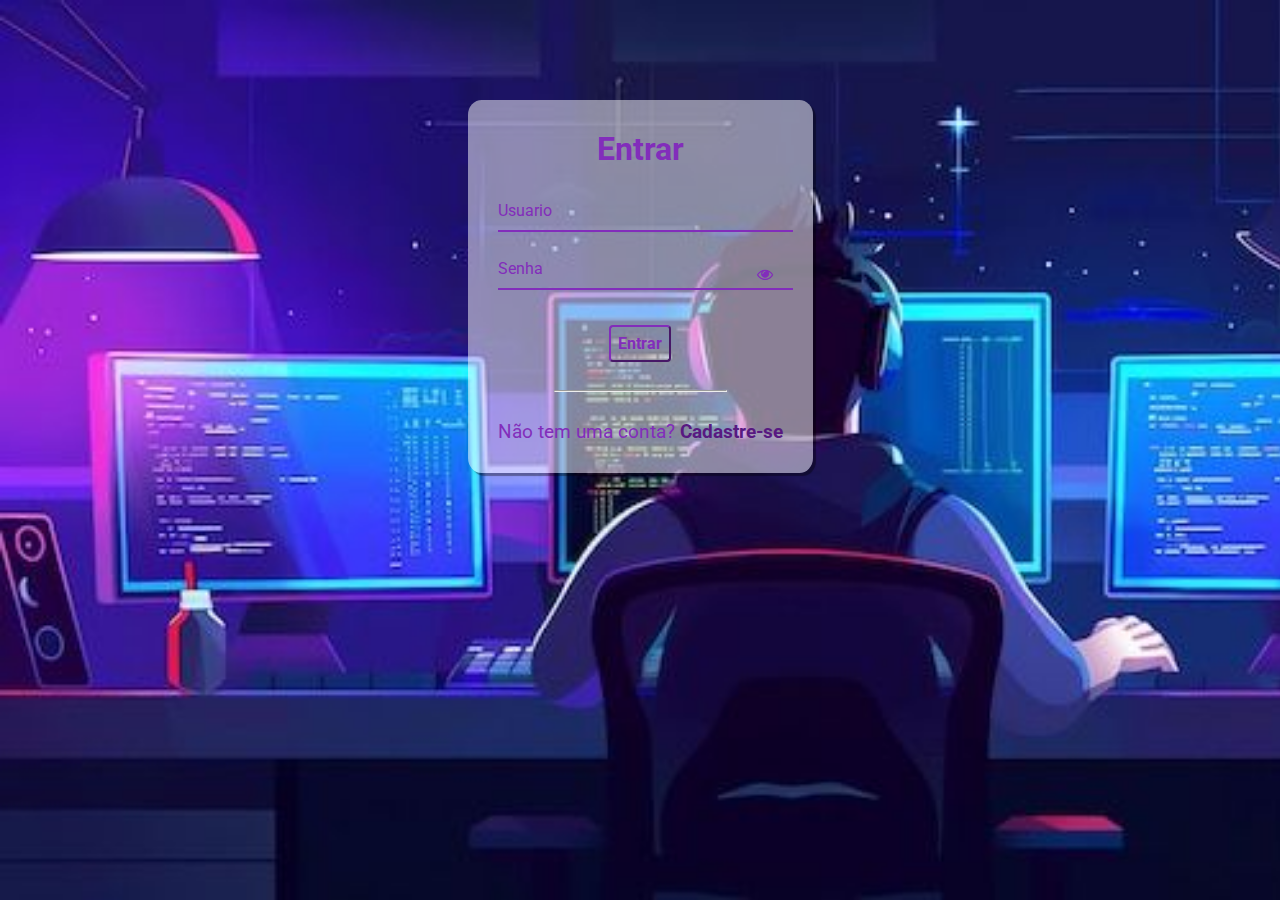
<file: Assets/html/signin.html>
<!DOCTYPE html>
<html lang="pt-br">
<head>
    <meta charset="UTF-8">
    <meta name="viewport" content="width=device-width, initial-scale=1.0">
    <!--- Trazendo a imagem do olho --->
    <link rel="stylesheet" href="https://stackpath.bootstrapcdn.com/font-awesome/4.7.0/css/font-awesome.min.css">
    <!--- Trazendo o CSS --->
    <link rel="stylesheet" href="../css/signin.css">
    <title> Sign-In </title>
</head>
<body>
    <div class="container">
        <div class="card">
<!--- Entrando --->
            <h1> Entrar </h1>
<!--- Login --->
            <div id="msgError"></div>
            <div class="label-float">
                <input type="text" id="usuario" placeholder="" required>
                <label id="labelusuario" for="usuario">Usuario</label>
            </div>
            <!--- Senha --->
            <div class="label-float">
                <input type="password" id="senha" placeholder="" required>
                <label id="labelsenha" for="senha"> Senha </label>
                <i class="fa fa-eye" aria-hidden="true"></i>
            </div>
            <!--- Entrar --->
            <div class="justify-center">
                <button onclick="entrar()"> Entrar</button>    
            </div>
            <div class="justify-center">
                <hr>
            </div>
            <!--- Cadastro --->
            <p> Não tem uma conta?
                <a href="../html/signup.html"> Cadastre-se</a>
            </p>
        </div>
        </div>
        <!--- Ligando ao JavaScript --->
    <script src="../js/signin.js"></script>
</body>
</html>
</file>
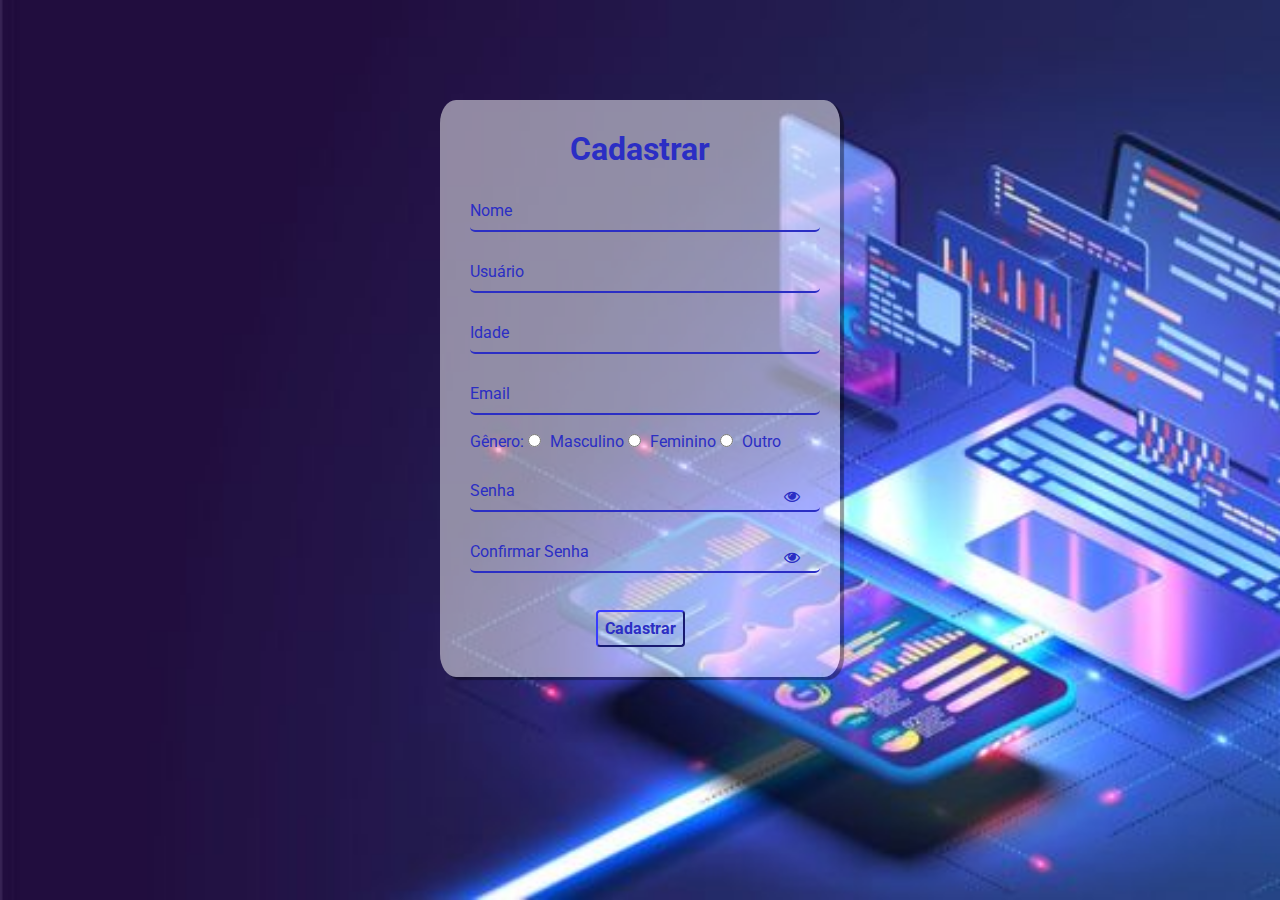
<file: Assets/html/signup.html>
<!DOCTYPE html>
<html lang="pt-br">
<head>
    <meta charset="UTF-8">
    <meta name="viewport" content="width=device-width, initial-scale=1.0">
    <!--- Trazendo a imagem do olho --->
    <link rel="stylesheet" href="https://stackpath.bootstrapcdn.com/font-awesome/4.7.0/css/font-awesome.min.css">
    <!--- Trazendo o CSS --->
    <link rel="stylesheet" href="../css/signup.css">
    <title> Sign-Up </title>
</head>
<body>
    <div class="container">
        <div class="card">
<!--- Entrando --->
            <h1> Cadastrar </h1>
            <!--- Resultado --->
            <div id="msgError" ></div>
            <div id="msgSucess" ></div>
<!--- Login --->
            <!--- Nome --->
            <div class="label-float">
                <input type="text" id="nome" placeholder=""required>
                <label id="labelnome" for="nome"> Nome </label>
            </div>
            <!--- Usuário --->
            <div class="label-float">
                <input type="text" id="usuario" placeholder=""required>
                <label id="labelusuario" for="usuario"> Usuário </label>
            </div>
            <!--- Idade --->
            <div class="label-float">
                <input type = "number" id = "idade" name = "idade" min="0" max="120" placeholder="" required>
                <label id="labelidade" for = "idade"> Idade </label>
            </div>
            <!--- Email --->
            <div class="label-float">
                <input type="email" id="email" name="email" placeholder="" required>
                <label id="labelemail" for="email"> Email </label>
            </div>
            <!--- Gênero --->
            <div class="genero">
                <label id="labelgenero" aria-required> Gênero: </label>
                <input type = "radio" id = "homem" name = "genero" value="Masculino">
                <label id="labelhomem" for = "homem"> Masculino </label>
                <input type = "radio" id = "mulher" name = "genero" value="Feminino">
                <label id="labelmulher" for = "mulher"> Feminino </label>
                <input type = "radio" id = "outro" name = "genero" value="Outro">
                <label id="labeloutro" for = "outro"> Outro </label>
            </div>
            <!--- Senha --->
            <div class="label-float">
                <input type="password" id="senha" placeholder=" " required>
                <label id="labelsenha" for="senha"> Senha </label>
                <i id="verSenha" class="fa fa-eye" aria-hidden="true"></i>
            </div>
            <!--- Confirmar Senha --->
            <div class="label-float">
                <input type="password" id="confsenha" placeholder=" " required>
                <label id="labelconfsenha" for="confsenha"> Confirmar Senha </label>
                <i id="verConfirmSenha" class="fa fa-eye" aria-hidden="true"></i>
            </div>
            <!--- Requisitos para a senha --->
            <div id="requisitos_senha">
                <ul>
                    <li id="caracteres"> A senha deve conter ao menos 8 caracteres </li>
                    <li id="minuscula"> A senha deve conter ao menos uma letra minúscula </li>
                    <li id="maiuscula"> A senha deve conter ao menos uma letra maiúscula </li>
                    <li id="numero"> A senha deve conter ao menos um número </li>
                    <li id="especial"> A senha deve conter ao menos um símbolo </li>
                    <li id="confirmar"> Confirmar Senha: As senhas não conferem </li>
                </ul>
            </div>
            <!--- Cadastrar --->
            <div class="justify-center">
                <button onclick="cadastrar()"> Cadastrar </button>
            </div>
        </div>
        </div>
        <!--- Ligando ao JavaScript --->
        <script src="../js/signup.js"> </script>
</body>
</html>

</body>
</html>
</file>
<file: Assets/css/signin.css>
/* Importando a fonte do Google Fonts */
@import url('https://fonts.googleapis.com/css2?family=Roboto:ital,wght@0,100..900;1,100..900&display=swap');


/* Formatando */
* { 
    margin: 0; /* Retirando a margem */
    padding: 0; /* Retirando o espaçamento */
    font-family: 'Roboto', sans-serif; /* Definindo a fonte */
}
/* Wallpaper */
body {
    background-image: url("../images/signin-bg.jpg"); /* Imagem de fundo */
    background-repeat: no-repeat; /* Não repetir a imagem */
    background-size: cover; /* Cobrir toda a tela */
    background-attachment: fixed ; /* Fixa a imagem de fundo */
}
/* Tratando o Entrar */
.container {
    display: flex; /* Fazendo com que fique em linha */
    justify-content: center; /* Centralizando a área de Login */
    width: 100%; /* Largura da área de Login */
    margin-top: 100px; /* Espaçamento entre o topo e a área de Login */
}
/* Fundo da área de Login */
.card {
    background-color: #ffffff80; /* Cor de fundo da área de Login */
    padding: 30px; /* Espaçamento entre o fundo e a barra de escrever */
    border-radius: 4%; /* Arredondando o fundo */
    box-shadow: 3px 3px 1px 0px #00000060 /* Sombras do fundo */
}
/* Head do site */
h1 {
    text-align: center; /* Centralizando o título */
    margin-bottom: 20px; /* Espaçamento entre o título e a barra de escrever */
    color: rgb(130, 45, 187); /* Cor do texto */
}
/* Área de digitar Usuário e Senha */
.label-float input {
    width: 100%; /* Largura da barra de escrever */
    padding: 5px 5px; /* Tamanho da linha de escrever */
    display: inline-block; /* Faz com que fique em linha */
    border: 0; /* Retirando a borda */
    border-bottom: 2px solid #822dbb; /* Cor da linha de escrever */
    background-color: transparent; /* Cor de fundo da linha de escrever */
    outline: none; /* Retirando o contorno */
    min-width: 180px; /* Largura mínima da linha de escrever */
    font-size: 16px; /* Tamanho da fonte */
    transition: all .3s ease-out; /* Faz com que suba */
    border-radius: 0; /* Retirando o arredondado */
}
/* Texto de Usuário e Senha */
.label-float {
    position: relative; /* Fazendo com que fique em linha */
    padding-top: 13px; /* Espaçamento entre o texto e a barra de escrever */
    margin-top: 5%; /* Espaçamento entre o título e a barra de escrever */
    margin-bottom: 5%; /* Espaçamento entre a barra de escrever e o botão */
}
/* */
.label-float input:focus{
    border-bottom: 2px solid rgb(185, 92, 247); /* Cor da linha de escrever ao clicar */
}
/* Como Usário e Senha irão se comportar */
.label-float label {
    color: rgb(130, 45, 187); /* Cor do texto */
    pointer-events: none; /* Faz com que não clique no texto */
    position: absolute; /* Fazendo com que fique em linha */
    top: 0; /* Espaçamento entre o texto e a barra de escrever */
    left: 0; /* Espaçamento entre o texto e a barra de escrever */
    margin-top: 13px; /* Espaçamento entre o texto e a barra de escrever */
    transition: all .3s ease-out; /* Faz com que suba */
}
/* Especificações do Usuário e Senha ao clicar */
.label-float input:focus + label,
.label-float input:valid + label {
    font-size: 13px; /* Tamanho do texto */
    margin-top: 0; /* Espaçamento entre o texto e a barra de escrever */
    color: solid rgb(185, 92, 247); /* Cor do texto */
}
/* Configurando o botão */
button {
    background-color: transparent; /* Cor de fundo do botão */
    border-color: rgb(130, 45, 187); /* Cor da borda do botão */
    color: rgb(130, 45, 187); /* Cor do texto do botão */
    padding: 7px; /* Tamanho do botão */
    font-weight: bold; /* Deixando o texto em negrito */
    font-size: 12pt; /* Tamanho do texto */
    margin-top: 20px; /* Espaçamento entre o botão e a barra de escrever */
    border-radius: 4px; /* Arredondando o botão */
    cursor: pointer; /* Fazendo com que o mouse mude quando passa em cima do botão */
    outline: none; /* Retirando o contorno do botão */
    transition: all .5 ease-out; /* Fazendo com que fique mais claro quando clica */
}
/* Configurando quando clica no botão */
button:hover {
    background-color: rgb(130, 45, 187); /* Cor de fundo do botão ao clicar */
    color: #ffffff; /* Cor do texto do botão ao clicar */
}
/* Centralizando o botão*/
.justify-center {
    display: flex; /* Fazendo com que fique em linha */
    justify-content: center; /* Centralizando o botão */
}
/* Linha que separa Usuário e Senha de Cadastre-se */
hr {
    margin-top: 10%; /* Espaçamento entre o botão e a linha */
    margin-bottom: 10%; /* Espaçamento entre a linha e o texto de Cadastre-se */
    width: 60%; /* Largura da linha */
}
/* Configurando texto de Criar Cadastro */
p {
    color: rgb(130, 45, 187); /* Cor do texto */
    font-size: 14pt; /* Tamanho do texto */
    text-align: center; /* Centralizando o texto */
}
/* Link para ir em Cadaste-se */
a {
    color: rgb(88, 25, 129); /* Cor do texto */
    font-weight: bold; /* Deixando o texto em negrito */
    text-decoration: none; /* Retirando o sublinhado */
    transition: all .3s ease-out; /* Fazendo com que fique mais claro quando clica */
}
/* Configurando quando clica em Cadastre-se */
a:hover {
    color: rgb(130, 45, 187); /* Cor do texto ao clicar */
}
/* Olhar ou esconder senha */
.fa-eye {
    position: absolute; /* Fazendo com que fique em linha */
    top: 20px; /* Espaçamento entre o olho e a barra de escrever */
    right: 10px; /* Espaçamento entre o olho e a barra de escrever */
    cursor: pointer; /* Fazendo com que o mouse mude quando passa em cima do olho */
    color: rgb(130, 45, 187); /* Cor do olho */
}
/* Mensagem de erro */
#msgError{
    text-align: center; /* Centralizando o texto */
    color: #ff0000; /* Cor do texto */
}
</file>
<file: Assets/css/signup.css>
/* Importando a fonte do Google Fonts */
@import url('https://fonts.googleapis.com/css2?family=Roboto:ital,wght@0,100..900;1,100..900&display=swap');

/* Formatando */
* {
    margin: 0; /* Retirando a margem */
    padding: 0; /* Retirando o espaçamento */
    font-family: 'Roboto', sans-serif; /* Definindo a fonte */
}
/* Wallpaper */
body {
    background-image: url("../images/signup-bg.jpg"); /* Imagem de fundo */
    background-repeat: no-repeat; /* Não repetir a imagem */
    background-size: cover; /* Cobrir toda a tela */
    background-attachment: fixed; /* Fixa a imagem de fundo */
}
/* Tratando o Entrar */
.container {
    display: flex; /* Fazendo com que fique em linha */
    justify-content: center; /* Centralizando a área de Cadastro */
    width: 100%; /* Largura da área de Cadastro */
    margin-top: 100px; /* Espaçamento entre o topo e a área de Cadastro */
}
/* Fundo da área de Cadastro */
.card {
    background-color: #ffffff80; /* Cor de fundo da área de Cadastro */
    padding: 30px; /* Espaçamento entre o fundo e a barra de escrever */
    border-radius: 4%; /* Arredondando o fundo */
    box-shadow: 4px 3px 1px 0px #00000060; /* Sombras do fundo */
}
/* Head do site */
h1 {
    text-align: center; /* Centralizando o título */
    margin-bottom: 20px; /* Espaçamento entre o título e a barra de escrever */
    color: rgb(43, 46, 196); /* Cor do texto */
}
/* Área de digitar Requisitos */
.label-float input {
    width: 100%; /* Largura da barra de escrever */
    padding: 5px 5px; /* Tamanho da linha de escrever */
    display: inline-block; /* Faz com que fique em linha */
    border: 0; /* Retirando a borda */
    border-bottom: 2px solid rgb(43, 46, 196); /* Cor da linha de escrever */
    background-color: transparent; /* Cor de fundo da linha de escrever */
    outline: none; /* Retirando o contorno */
    min-width: 330px; /* Largura mínima da linha de escrever */
    font-size: 16px; /* Tamanho da fonte */
    transition: all .3s ease; /* Velocidade que configura */
    border-radius: 5px; /* Arredondando o fundo */
}
 .genero input {
    padding: 5px 5px; /* Tamanho da linha de escrever */
    display: inline-block; /* Faz com que fique em linha */
    border: 0; /* Retirando a borda */
    border-bottom: 2px solid rgb(43, 46, 196); /* Cor da linha de escrever */
    background-color: transparent; /* Cor de fundo da linha de escrever */
    outline: none; /* Retirando o contorno */
    font-size: 16px; /* Tamanho da fonte */
    transition: all .3s ease; /* Velocidade que configura */
    border-radius: 0; /* Retirando o arredondado */
}

.genero label {
    color:#2b2ec4; /* Cor do texto */
    transition: color .3s ease; /* Velocidade que configura */
}

.genero input[type="radio"] {
    margin-right: 5px; /* Espaçamento entre o texto e a barra de escrever */
}

/* Texto de Requisitos */
.label-float {
    position: relative; /* Fazendo com que fique em linha */
    padding-top: 13px; /* Espaçamento entre o texto e a barra de escrever */
    margin-top: 5%; /* Espaçamento entre o título e a barra de escrever */
    margin-bottom: 5%; /* Espaçamento entre a barra de escrever e o botão */
}
/* */
.label-float input:focus{
    border-bottom: 2px solid #1517a7; /* Cor da linha de escrever ao clicar */
}
/* Como Requisitos irão se comportar */
.label-float label {
    color: rgb(43, 46, 196); /* Cor do texto */
    pointer-events: none; /* Faz com que não clique no texto */
    position: absolute; /* Fazendo com que fique em linha */
    top: 0; /* Espaçamento entre o texto e a barra de escrever */
    left: 0; /* Espaçamento entre o texto e a barra de escrever */
    margin-top: 13px; /* Espaçamento entre o texto e a barra de escrever */
    transition: all .3s ease; /* Velocidade que configura */
}
/* Especificações do Requisitos ao clicar */
.label-float input:focus + label,
.label-float input:valid + label {
    font-size: 13px; /* Tamanho do texto */
    margin-top: 0; /* Espaçamento entre o texto e a barra de escrever */
    color: solid rgb(21, 23, 167); /* Cor do texto */
}
.label-float input:focus + label,
.label-float input:not(:placeholder-shown) + label {
    top: -10px; /* Espaçamento entre o texto e a barra de escrever */
    font-size: 12px; /* Tamanho do texto */
    color: solid rgb(21, 23, 167); /* Cor do texto */
}
/* Configurando o botão */
button {
    background-color: transparent; /* Cor de fundo do botão */
    border-color: rgb(43, 46, 196); /* Cor da borda do botão */
    color: rgb(43, 46, 196); /* Cor do texto do botão */
    padding: 7px; /* Tamanho do botão */
    font-weight: bold; /* Deixando o texto em negrito */
    font-size: 12pt; /* Tamanho do texto */
    margin-top: 20px; /* Espaçamento entre o botão e a barra de escrever */
    border-radius: 4px; /* Arredondando o botão */
    cursor: pointer; /* Fazendo com que o mouse mude quando passa em cima do botão */
    outline: none; /* Retirando o contorno do botão */
    transition: all .5 ease; /* Fazendo com que fique mais claro quando clica */
}
/* Configurando quando passa no botão*/
button:hover {
    background-color: rgb(43, 46, 196); /* Cor de fundo do botão ao passar */
    color: #ffffff; /* Cor de fundo do botão ao clicar */
}
/* Centralizando o botão*/
.justify-center {
    display: flex; /* Fazendo com que fique em linha */
    justify-content: center; /* Centralizando o botão */
}
/* Escondendo a área de requisitos da senha*/
#requisitos_senha {
    display: none; /* Retirando a área de requisitos */
    margin-top: 7px; /* Espaçamento entre o botão e a área de requisitos */
}
/* Mostrando a área de requisitos da senha*/
#requisitos_senha.visible {
    display: block; /* Mostrando a área de requisitos */
    margin-top: 7px; /* Espaçamento entre o botão e a área de requisitos */
}
/* Configurando a área de requisitos da senha*/
#requisitos_senha ul {
        list-style: none; /* Retirando os pontos da lista */
        padding: 7px; /* Espaçamento entre a área de requisitos e a barra de escrever */
}
/* Configurando a área de requisitos da senha*/
#requisitos_senha li {
        color: rgb(255, 0, 0); /* Cor do texto */
        font-size: 12px; /* Tamanho do texto */
        font-weight: bold; /* Deixando o texto em negrito */
}
/* Configurando a área de requisitos da senha*/
#requisitos_senha .valid {
    color: rgb(0, 255, 0); /* Cor do texto */
    font-size: 10px; /* Tamanho do texto */
}
/* Configurando a área de requisitos da senha*/
#password-requirements .invalid {
    color: rgb(255, 0, 0); /* Cor do texto */
    font-size: 12px; /* Tamanho do texto */
}
/* Olhar ou esconder senha */
.fa-eye {
    position: absolute; /* Fazendo com que fique em linha */
    top: 20px; /* Espaçamento entre o olho e a barra de escrever */
    right: 10px; /* Espaçamento entre o olho e a barra de escrever */
    cursor: pointer; /* Fazendo com que o mouse mude quando passa em cima do olho */
    color: rgb(43, 46, 196); /* Cor do olho */
}
/* Mensagem de erro */
#msgError{
    text-align: center; /* Centralizando o texto */
    color: #ff0000; /* Cor do texto */
    background-color: transparent; /* Cor de fundo da mensagem de erro */
}
/* Mensagem de sucesso */
#msgSucess{
    text-align: center; /* Centralizando o texto */
    color: #00bb00; /* Cor do texto */
    background-color: transparent; /* Cor de fundo da mensagem de sucesso */
}
</file>
